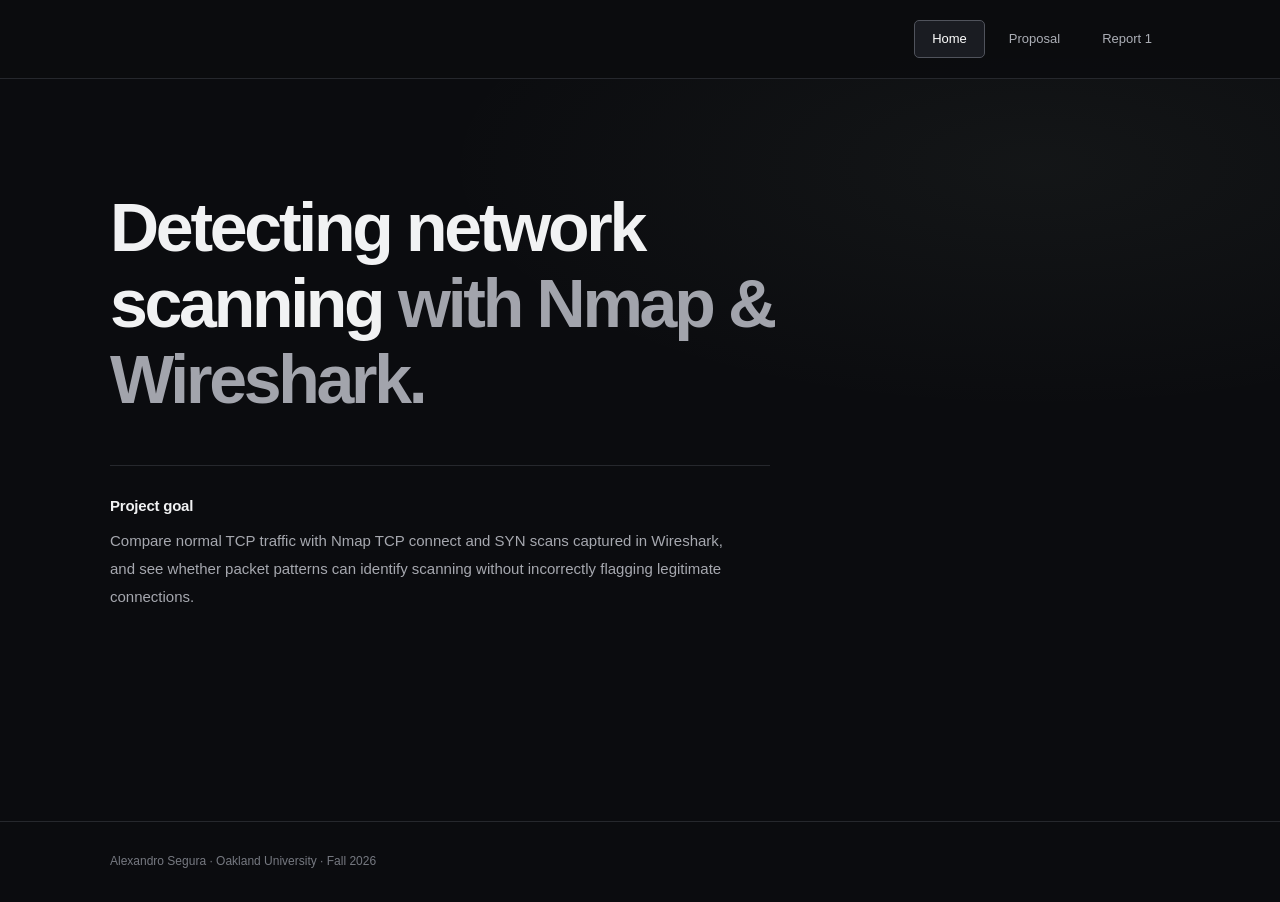
<file: index.html>
<!doctype html>
<html lang="en">
<head>
<meta charset="utf-8">
<meta name="viewport" content="width=device-width, initial-scale=1">
<meta name="theme-color" content="#0b0c0f">
<meta name="description" content="CSI 4460/5460 research project on identifying network scans using Nmap and Wireshark.">
<title>Home · Network Scan Detection</title>
<link rel="stylesheet" href="styles.css">
</head>
<body>
<a class="skip" href="#main">Skip to content</a>
<header class="site-header">
  <div class="wrap header-inner">
    <nav class="site-nav" aria-label="Main navigation">
      <a href="index.html" aria-current="page">Home</a>
      <a href="proposal.html">Proposal</a>
      <a href="report1.html">Report 1</a>
    </nav>
  </div>
</header>
<main id="main">
  <section class="home-intro wrap" aria-labelledby="project-title">
    
    <h1 id="project-title">Detecting network scanning <span class="soft">with Nmap &amp; Wireshark.</span></h1>
    <div class="home-goal" aria-labelledby="goal-title">
      <h2 id="goal-title">Project goal</h2>
      <p>Compare normal TCP traffic with Nmap TCP connect and SYN scans captured in Wireshark, and see whether packet patterns can identify scanning without incorrectly flagging legitimate connections.</p>
    </div>
  </section>
</main>
<footer class="site-footer"><div class="wrap footer-inner"><span>Alexandro Segura · Oakland University · Fall 2026</span></div></footer>
</body>
</html>
</file>
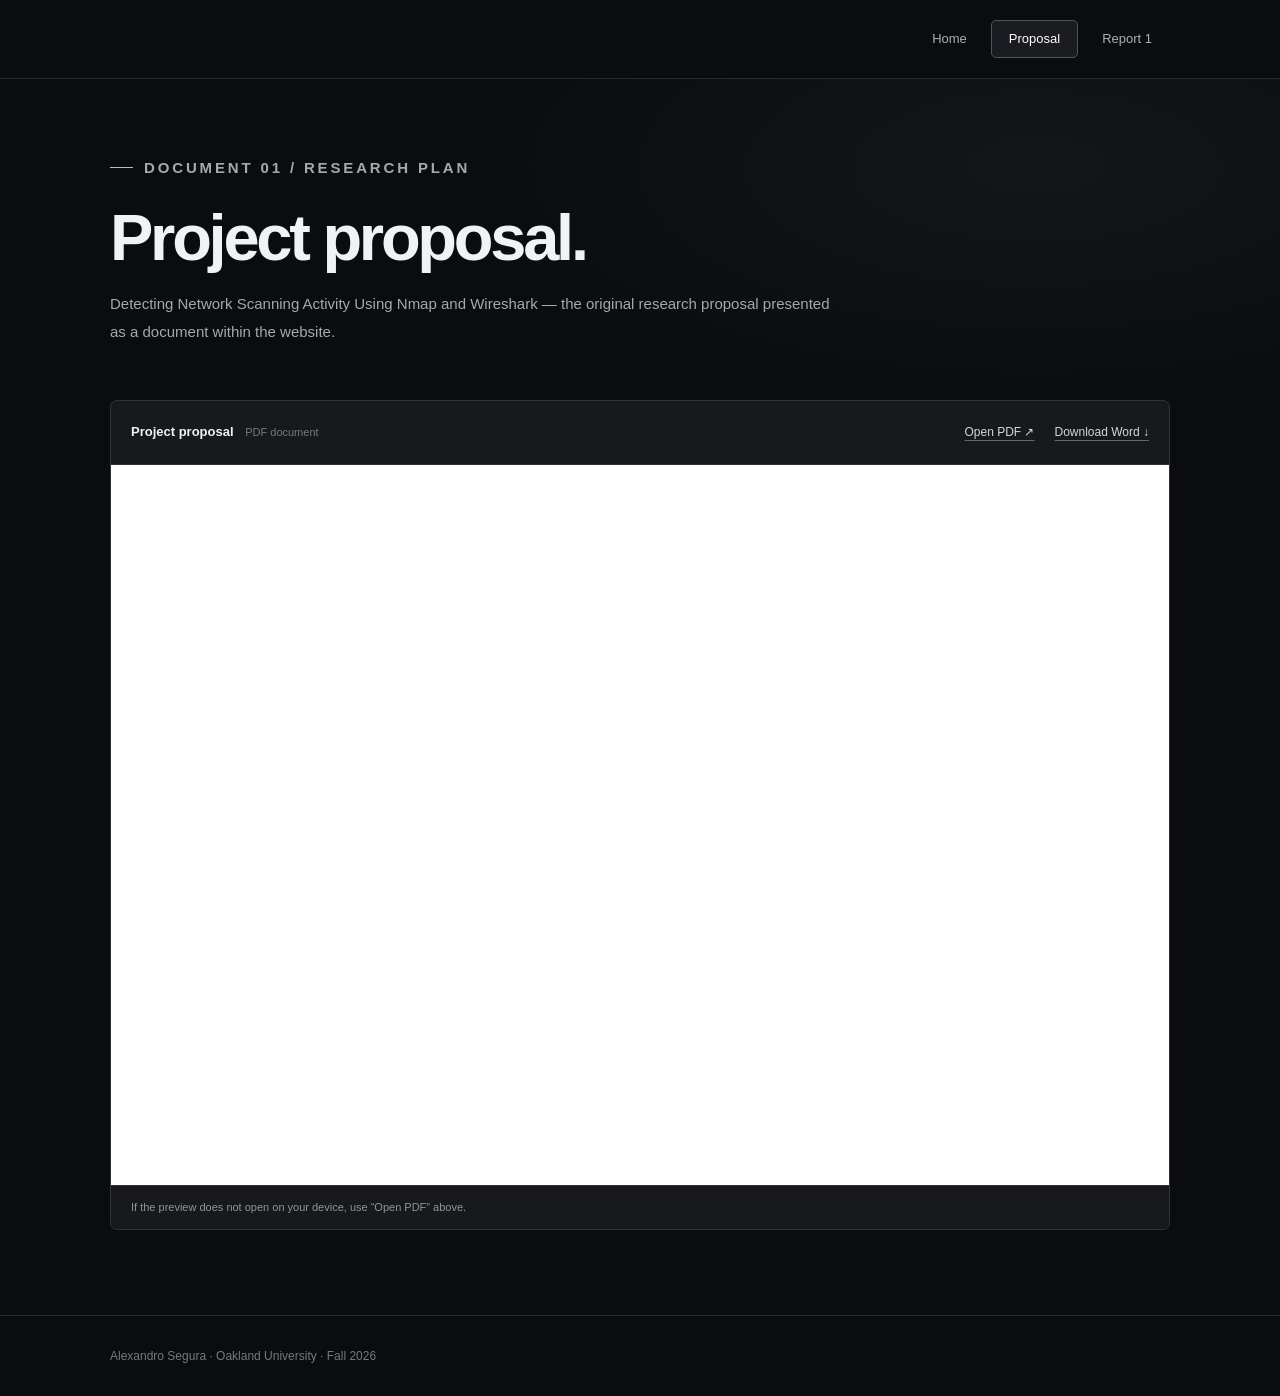
<file: proposal.html>
<!doctype html>
<html lang="en">
<head>
<meta charset="utf-8">
<meta name="viewport" content="width=device-width, initial-scale=1">
<meta name="theme-color" content="#0b0c0f">
<meta name="description" content="Read the Nmap and Wireshark cybersecurity project proposal.">
<title>Proposal · Network Scan Detection</title>
<link rel="stylesheet" href="styles.css">
</head>
<body>
<a class="skip" href="#main">Skip to content</a>
<header class="site-header">
  <div class="wrap header-inner">
    <nav class="site-nav" aria-label="Main navigation">
      <a href="index.html">Home</a>
      <a href="proposal.html" aria-current="page">Proposal</a>
      <a href="report1.html">Report 1</a>
    </nav>
  </div>
</header>
<main id="main">
<div class="wrap">
  <section class="page-head" aria-labelledby="proposal-title">
    <p class="eyebrow">Document 01 / Research plan</p>
    <h1 id="proposal-title">Project proposal.</h1>
    <p>Detecting Network Scanning Activity Using Nmap and Wireshark — the original research proposal presented as a document within the website.</p>
  </section>
  <section class="document" aria-label="Proposal PDF viewer">
    <div class="document-bar">
      <div class="document-name">Project proposal <span>PDF document</span></div>
      <div class="document-links"><a href="docs/proposal.pdf" target="_blank" rel="noopener">Open PDF ↗</a><a href="docs/proposal.docx" download>Download Word ↓</a></div>
    </div>
    <iframe class="pdf-frame" src="docs/proposal.pdf#view=FitH" title="Project proposal PDF"></iframe>
    <p class="document-foot">If the preview does not open on your device, use “Open PDF” above.</p>
  </section>
</div>
</main>
<footer class="site-footer"><div class="wrap footer-inner"><span>Alexandro Segura · Oakland University · Fall 2026</span></div></footer>
</body>
</html>
</file>
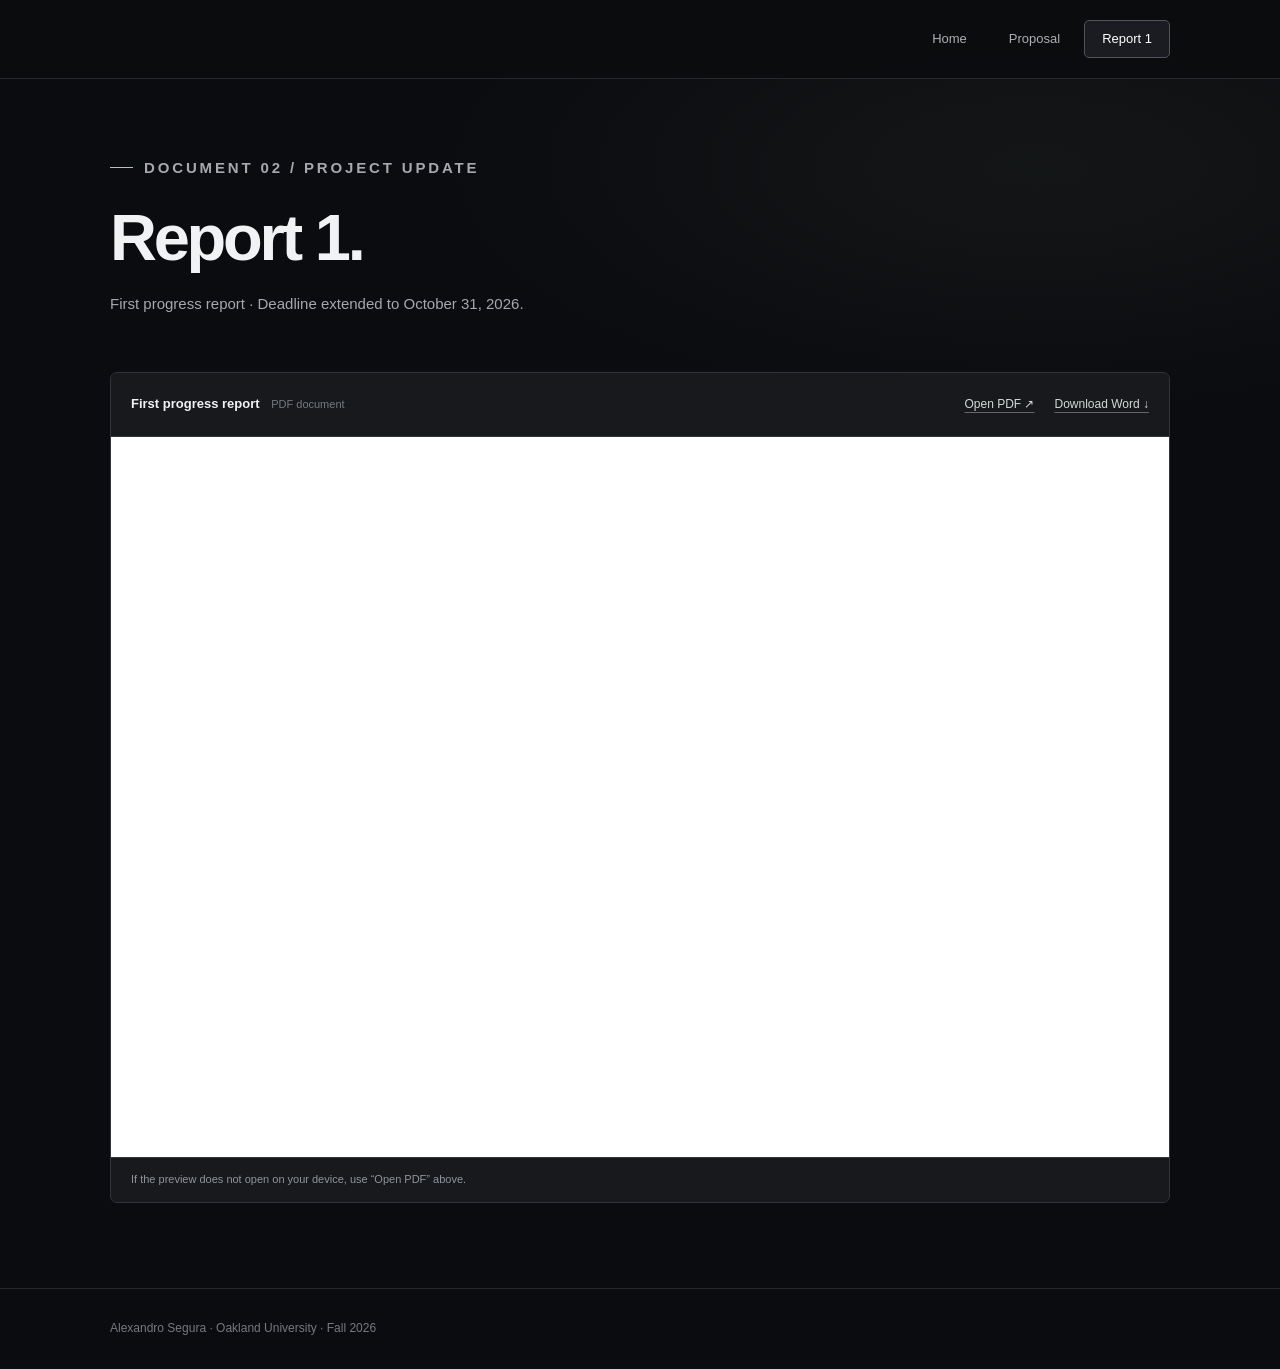
<file: report1.html>
<!doctype html>
<html lang="en">
<head>
<meta charset="utf-8">
<meta name="viewport" content="width=device-width, initial-scale=1">
<meta name="theme-color" content="#0b0c0f">
<meta name="description" content="First progress report for the Nmap and Wireshark network scanning project.">
<title>Report 1 · Network Scan Detection</title>
<link rel="stylesheet" href="styles.css">
</head>
<body>
<a class="skip" href="#main">Skip to content</a>
<header class="site-header">
  <div class="wrap header-inner">
    <nav class="site-nav" aria-label="Main navigation">
      <a href="index.html">Home</a>
      <a href="proposal.html">Proposal</a>
      <a href="report1.html" aria-current="page">Report 1</a>
    </nav>
  </div>
</header>
<main id="main">
<div class="wrap">
  <section class="page-head" aria-labelledby="report-title">
    <p class="eyebrow">Document 02 / Project update</p>
    <h1 id="report-title">Report 1.</h1>
    <p>First progress report · Deadline extended to October 31, 2026.</p>
  </section>
  <section class="document" aria-label="First progress report PDF viewer">
    <div class="document-bar">
      <div class="document-name">First progress report <span>PDF document</span></div>
      <div class="document-links"><a href="docs/report1.pdf" target="_blank" rel="noopener">Open PDF ↗</a><a href="docs/report1.docx" download>Download Word ↓</a></div>
    </div>
    <iframe class="pdf-frame" src="docs/report1.pdf#view=FitH" title="First progress report PDF"></iframe>
    <p class="document-foot">If the preview does not open on your device, use “Open PDF” above.</p>
  </section>
</div>
</main>
<footer class="site-footer"><div class="wrap footer-inner"><span>Alexandro Segura · Oakland University · Fall 2026</span></div></footer>
</body>
</html>
</file>
<file: styles.css>
:root {
  color-scheme: dark;
  --bg: #0b0c0f;
  --surface: #131519;
  --surface-raised: #191b20;
  --line: #32343b;
  --line-soft: #26282d;
  --text: #f1f2f3;
  --muted: #a6a8af;
  --dim: #767981;
  --accent: #b1c4b3;
  --max: 1060px;
}
* { box-sizing: border-box; }
html { scroll-behavior: smooth; }
body {
  margin: 0;
  min-width: 320px;
  background: var(--bg);
  color: var(--text);
  font: 16px/1.6 Arial, Helvetica, sans-serif;
  -webkit-font-smoothing: antialiased;
}
body::before {
  content: ''; position: absolute; z-index: -1; pointer-events: none;
  top: 58px; right: 0; width: 100%; height: 720px;
  background: radial-gradient(ellipse 55% 40% at 81% 15%, rgba(167,191,167,.055), transparent 85%);
}
a { color: inherit; text-decoration: none; }
a:focus-visible { outline: 2px solid var(--accent); outline-offset: 5px; }
button, a { -webkit-tap-highlight-color: transparent; }
::selection { background: #9eb4a6; color: #0b0c0f; }
.wrap { width: min(var(--max), calc(100% - 64px)); margin-inline: auto; }
.skip { position: absolute; top: -100px; left: 14px; z-index: 100; padding: 8px 13px; background: white; color: black; }
.skip:focus { top: 10px; }
.site-header {
  border-bottom: 1px solid var(--line-soft);
  background: rgba(11,12,15,.92);
}
.header-inner { display: flex; align-items: center; justify-content: flex-end; min-height: 78px; gap: 25px; }
.site-nav { display: flex; align-items: center; gap: 6px; }
.site-nav a {
  display: inline-flex; align-items: center; justify-content: center;
  min-height: 38px; padding: 7px 17px;
  border: 1px solid transparent;
  color: #acafb6; font-size: 13px;
  border-radius: 5px;
  transition: background .2s, border-color .2s, color .2s;
}
.site-nav a:hover { color: white; background: #191b20; }
.site-nav a[aria-current="page"] { color: white; border-color: #50535c; background: #1a1c22; }
main { min-height: calc(100vh - 158px); }
.eyebrow { display: flex; align-items: center; gap: 11px; margin: 0 0 26px; color: var(--accent); font: bold 11px/1.4 Arial, sans-serif; letter-spacing: .19em; text-transform: uppercase; }
.eyebrow::before { content: ''; width: 23px; height: 1px; background: var(--accent); }
/* Home: short introduction and one clear research goal. */
.home-intro { padding-block: 110px 110px; }
.home-intro h1 {
  max-width: 800px;
  margin: 0;
  font-size: clamp(42px, 5.6vw, 68px);
  font-weight: 700;
  line-height: 1.12;
  letter-spacing: -.048em;
}
.home-intro h1 .soft { color: #a2a4ac; }
.home-goal {
  max-width: 660px;
  margin-top: 48px;
  padding-top: 28px;
  border-top: 1px solid var(--line-soft);
}
.home-goal h2 {
  margin: 0 0 9px;
  font-size: 15px;
  font-weight: 700;
  letter-spacing: -.015em;
}
.home-goal p {
  margin: 0;
  max-width: 630px;
  font-size: 15px;
  line-height: 1.85;
  color: var(--muted);
}
.page-head { padding: 75px 0 37px; }
.page-head .eyebrow { margin-bottom: 20px; }
.page-head h1 { font-size: clamp(44px,6vw,65px); letter-spacing: -.05em; line-height: 1.1; margin: 0 0 17px; }
.page-head p { color: var(--muted); margin: 0; font-size: 15px; line-height: 1.85; max-width: 735px; }
.subtle-note { border-left: 2px solid #758a7b; background: #151a18; padding: 12px 17px; font-size: 12px; color: #bfc8c0; margin: 17px 0 0; }
.document { border: 1px solid var(--line); border-radius: 7px; overflow: hidden; margin: 17px 0 85px; background: #1c1e23; }
.document-bar { min-height: 64px; background: #17191d; border-bottom: 1px solid var(--line); display: flex; align-items: center; justify-content: space-between; gap: 14px; padding: 12px 20px; }
.document-name { font-size: 13px; font-weight: bold; }
.document-name span { color: var(--dim); font-weight: normal; font-size: 11px; margin-left: 8px; }
.document-links { display: flex; flex-wrap: wrap; gap: 10px 20px; }
.document-links a { color: #d3d9d5; font-size: 12px; text-decoration: underline; text-underline-offset: 4px; text-decoration-color: #63676c; }
.document-links a:hover { color: #fff; text-decoration-color: #fff; }
.pdf-frame { width: 100%; height: min(80vh, 1060px); min-height: 580px; display: block; border: 0; background: #fff; }
.document-foot { padding: 13px 20px; margin: 0; color: #91949c; font-size: 11px; border-top: 1px solid var(--line); background: #17191d; }
.report-layout { padding-bottom: 100px; }
.report-panel { display: grid; grid-template-columns: 190px 1fr; border: 1px solid var(--line); border-radius: 7px; background: var(--surface); overflow: hidden; }
.report-side { padding: 30px 26px; border-right: 1px solid var(--line); background: #17191d; }
.report-side span { display: block; color: var(--accent); font-size: 11px; letter-spacing: .13em; margin-bottom: 10px; font-weight: bold; }
.report-side strong { font-size: 30px; letter-spacing: -.05em; line-height: 1.2; }
.report-main { padding: 34px 39px 38px; }
.status { color: #cbd9ce; font-size: 11px; border: 1px solid #536756; padding: 5px 9px; border-radius: 4px; display: inline-block; letter-spacing: .05em; margin-bottom: 19px; }
.report-main h2 { margin: 0 0 12px; font-size: 23px; line-height: 1.3; letter-spacing: -.025em; }
.report-main p { color: var(--muted); font-size: 14px; line-height: 1.85; margin: 0; max-width: 600px; }
.report-topics { margin-top: 32px; padding-top: 25px; border-top: 1px solid var(--line); }
.report-topics h3 { color: #e2e4e6; margin: 0 0 14px; font-size: 12px; text-transform: uppercase; letter-spacing: .11em; }
.report-topics ul { margin: 0; padding-left: 18px; color: #a7aab0; font-size: 13px; line-height: 2; }
.site-footer { border-top: 1px solid var(--line-soft); }
.footer-inner { min-height: 80px; display: flex; align-items: center; justify-content: flex-start; flex-wrap: wrap; gap: 12px; color: var(--dim); font-size: 12px; }
@media (max-width: 780px) {
  .wrap { width: min(var(--max), calc(100% - 40px)); }
  .header-inner { gap: 10px; min-height: 70px; }
  .site-nav a { font-size: 12px; padding: 6px 10px; }
  .home-intro { padding-block: 85px 90px; }
  .home-intro h1 { font-size: clamp(42px, 7vw, 60px); }
  .page-head { padding-top: 57px; }
  .report-panel { grid-template-columns: 1fr; }
  .report-side { border-right: 0; border-bottom: 1px solid var(--line); padding: 20px 25px; display: flex; justify-content: space-between; align-items: center; }
  .report-side span { margin: 0; }
  .report-side strong { font-size: 24px; }
  .document-bar { align-items: flex-start; flex-direction: column; }
  .pdf-frame { height: 70vh; min-height: 470px; }
}
@media (max-width: 520px) {
  .header-inner { align-items: center; flex-wrap: nowrap; padding-top: 10px; padding-bottom: 10px; }
  .site-nav { width: 100%; display: grid; grid-template-columns: repeat(3, 1fr); gap: 7px; }
  .site-nav a { border: 1px solid #34363d; }
  .home-intro { padding-block: 72px 76px; }
  .home-intro h1 { font-size: clamp(39px, 10vw, 51px); }
  .home-goal { margin-top: 38px; padding-top: 23px; }
  .home-goal p { font-size: 14px; }
  .page-head h1 { font-size: 48px; }
  .page-head { padding-top: 47px; }
  .document { margin-bottom: 65px; }
  .document-name span { display: block; margin-left: 0; margin-top: 2px; }
  .report-main { padding: 28px 24px; }
  .footer-inner { padding-block: 19px; }
}
@media (prefers-reduced-motion: reduce) { html { scroll-behavior: auto; } .site-nav a { transition: none; } }
</file>
